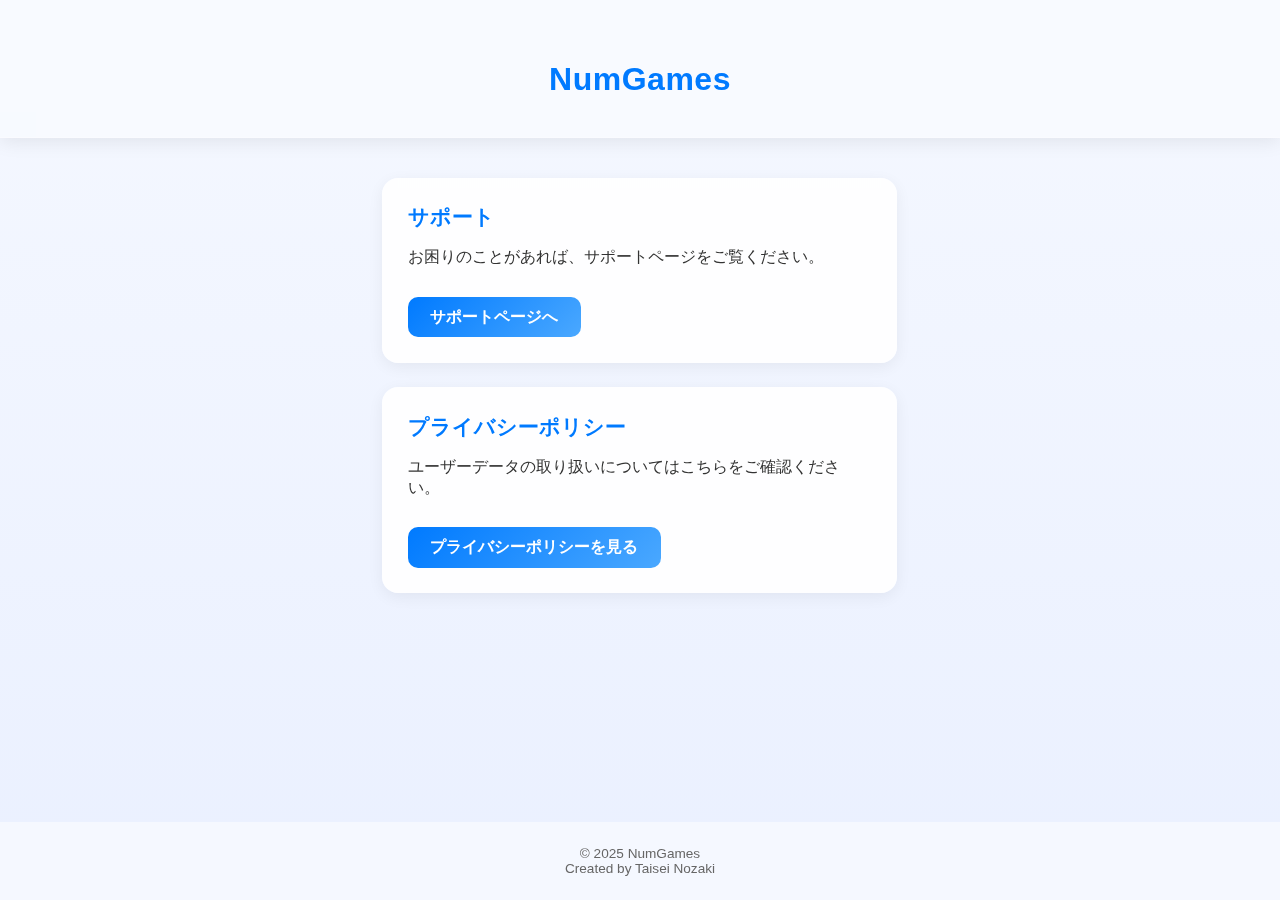
<file: index.html>
<!DOCTYPE html>
<html lang="ja">
<head>
  <meta charset="UTF-8">
  <meta name="viewport" content="width=device-width, initial-scale=1.0">
  <title>NumGames 公式サイト</title>
  <link rel="stylesheet" href="style.css">
</head>
<body>
  <header>
    <h1>NumGames</h1>
  </header>

  <main>

    <!-- <div class="card">
      <h2>遊び方</h2>
      <p>落ちてくる数字を式エリアにドロップして数字を合わせるゲーム。</p>
      <p>数字が目標値と同じになるとスコアが加算</p>
    </div>

    <div class="card">
      <h2>遊び方</h2>
      <p>iPhone / iPad 向けにダウンロード可能です。</p>
      <a href="https://apps.apple.com/jp/app/numgames/idXXXXXXXX" class="download-btn">App Store で入手</a>
    </div> -->
    
    <div class="card">
      <h2>サポート</h2>
      <p>お困りのことがあれば、サポートページをご覧ください。</p>
      <a href="support/index.html" class="button">サポートページへ</a>
    </div> 

    <div class="card">
      <h2>プライバシーポリシー</h2>
      <p>ユーザーデータの取り扱いについてはこちらをご確認ください。</p>
      <a href="privacy.html" class="button">プライバシーポリシーを見る</a>
    </div>
  </main>

  <footer>
    © 2025 NumGames<br>Created by Taisei Nozaki
  </footer>
</body>
</html>
</file>
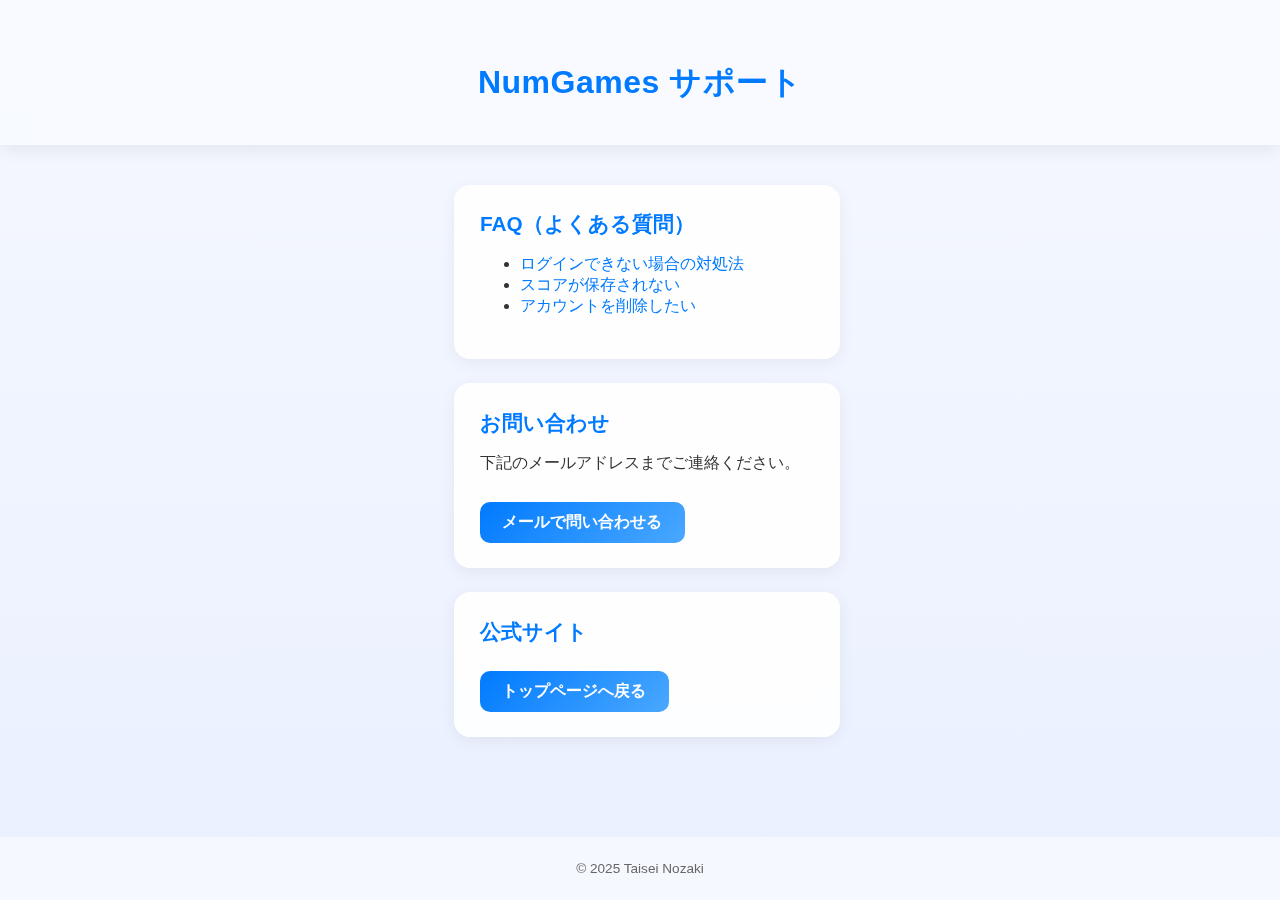
<file: support/index.html>
<!DOCTYPE html>
<html lang="ja">
<head>
  <meta charset="UTF-8">
  <meta name="viewport" content="width=device-width, initial-scale=1.0">
  <title>サポート | NumGames</title>
  <link rel="stylesheet" href="../style.css">
</head>
<body>
  <header>
    <h1>NumGames サポート</h1>
  </header>

  <main>
    <div class="card">
      <h2>FAQ（よくある質問）</h2>
      <ul>
        <li><a href="faq/login.html">ログインできない場合の対処法</a></li>
        <li><a href="faq/score.html">スコアが保存されない</a></li>
        <li><a href="faq/delete.html">アカウントを削除したい</a></li>
      </ul>
    </div>

    <div class="card">
      <h2>お問い合わせ</h2>
      <p>下記のメールアドレスまでご連絡ください。</p>
      <a href="mailto:support@example.com" class="button">メールで問い合わせる</a>
    </div>
    
    <div class="card">
      <h2>公式サイト</h2>
      <a href="../index.html" class="button">トップページへ戻る</a>
    </div>
  </main>

  <footer>
    © 2025 Taisei Nozaki
  </footer>
</body>
</html>
</file>
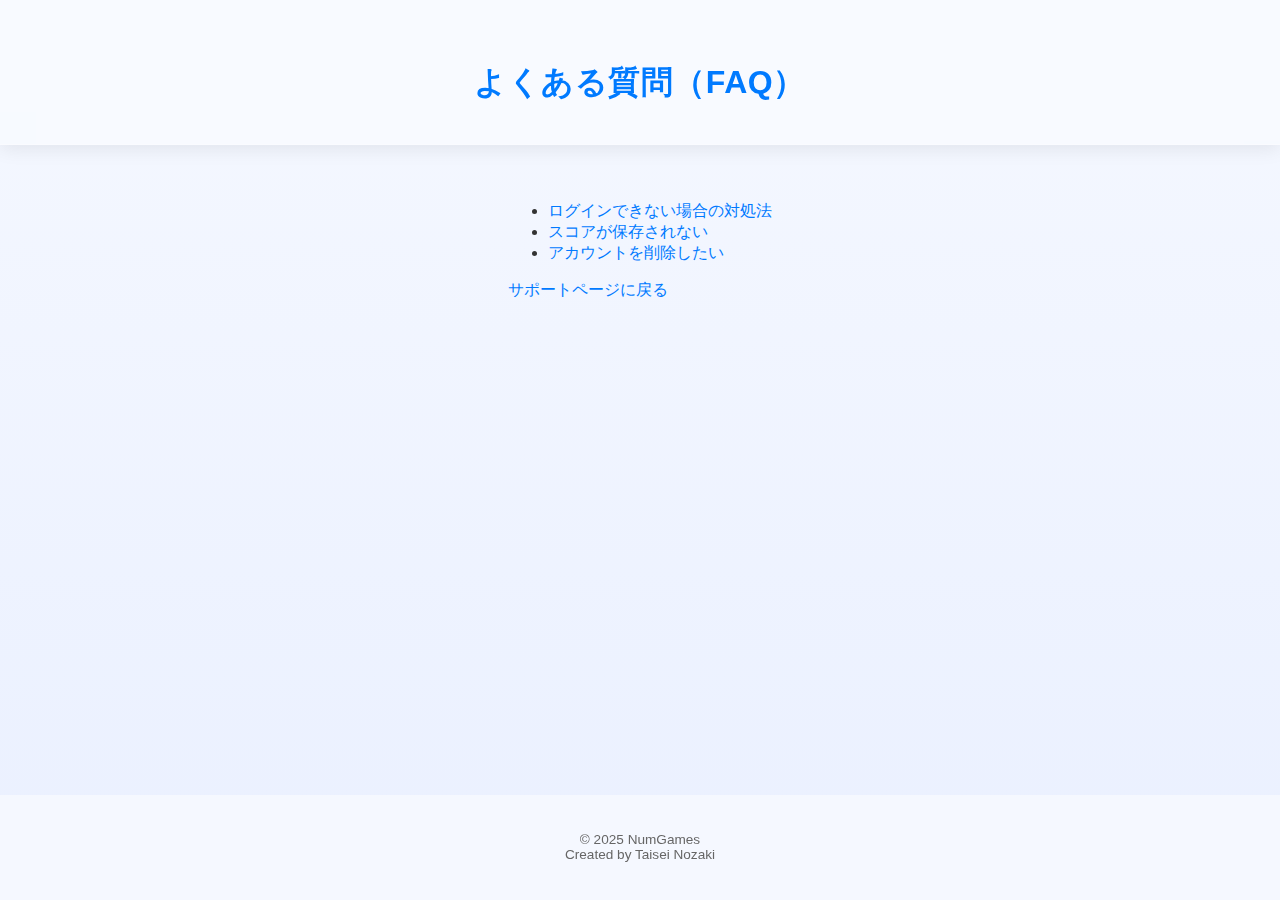
<file: support/faq/index.html>
<!DOCTYPE html>
<html lang="ja">
<head>
  <meta charset="UTF-8">
  <meta name="viewport" content="width=device-width, initial-scale=1.0">
  <title>FAQ - NumGames</title>
  <link rel="stylesheet" href="../../style.css">
</head>
<body class="faq-page">

  <header>
    <h1>よくある質問（FAQ）</h1>
  </header>

  <main>
    <ul class="link-list">
      <li><a href="login.html">ログインできない場合の対処法</a></li>
      <li><a href="score.html">スコアが保存されない</a></li>
      <li><a href="delete.html">アカウントを削除したい</a></li>
    </ul>

    <p><a href="../index.html">サポートページに戻る</a></p>
  </main>

  <footer>
    <p>© 2025 NumGames<br>Created by Taisei Nozaki</p>
  </footer>

</body>
</html>
</file>
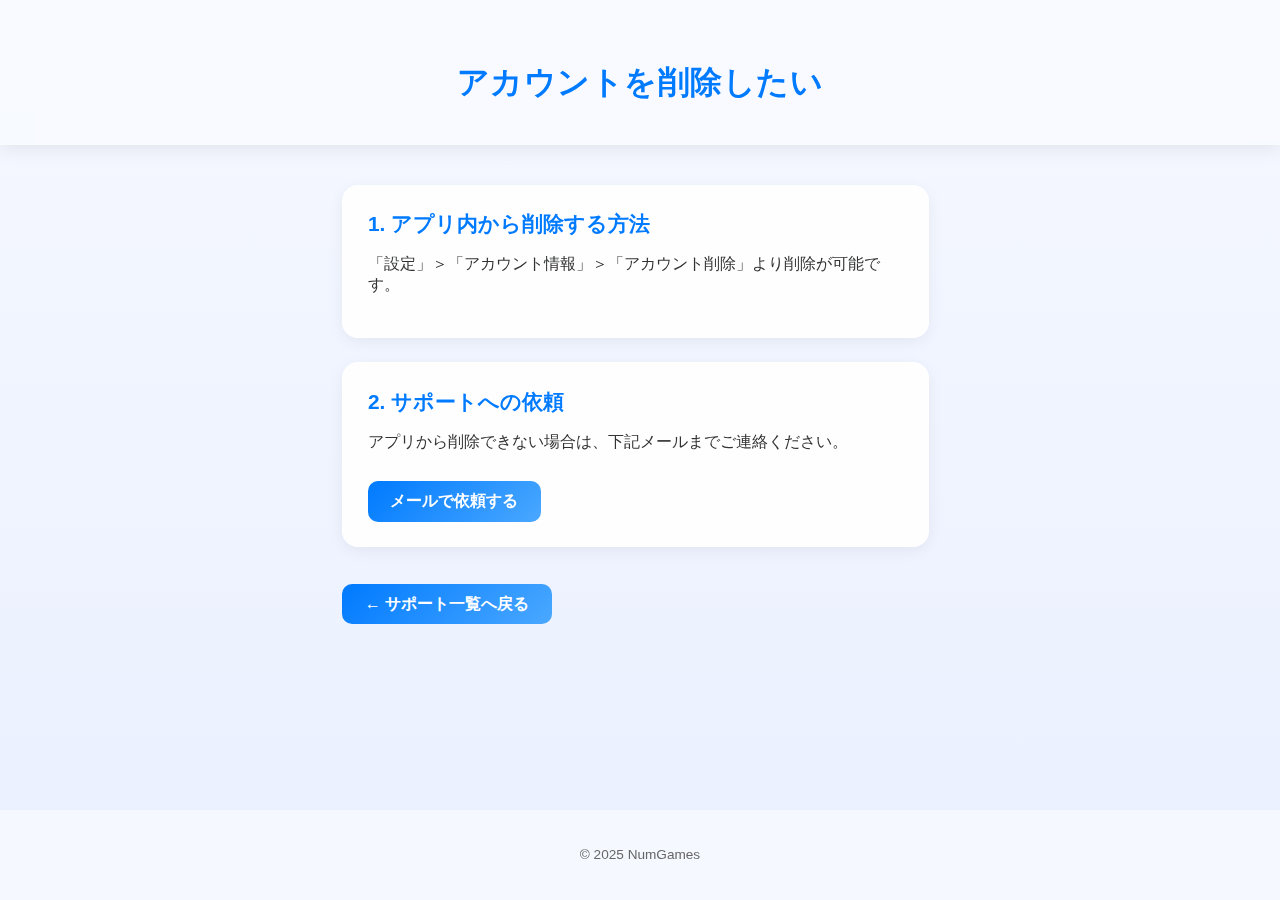
<file: faq/delete.html>
<!DOCTYPE html>
<html lang="ja">
<head>
  <meta charset="UTF-8">
  <meta name="viewport" content="width=device-width, initial-scale=1.0">
  <title>アカウントを削除したい - NumGamesサポート</title>
  <link rel="stylesheet" href="../style.css">
</head>
<body>
  <header>
    <h1>アカウントを削除したい</h1>
  </header>

  <main>
    <section class="card">
      <h2>1. アプリ内から削除する方法</h2>
      <p>「設定」＞「アカウント情報」＞「アカウント削除」より削除が可能です。</p>
    </section>

    <section class="card">
      <h2>2. サポートへの依頼</h2>
      <p>アプリから削除できない場合は、下記メールまでご連絡ください。</p>
      <a href="mailto:support@example.com" class="button">メールで依頼する</a>
    </section>

    <a href="../index.html" class="button">← サポート一覧へ戻る</a>
  </main>

  <footer>
    <p>© 2025 NumGames</p>
  </footer>
</body>
</html>
</file>
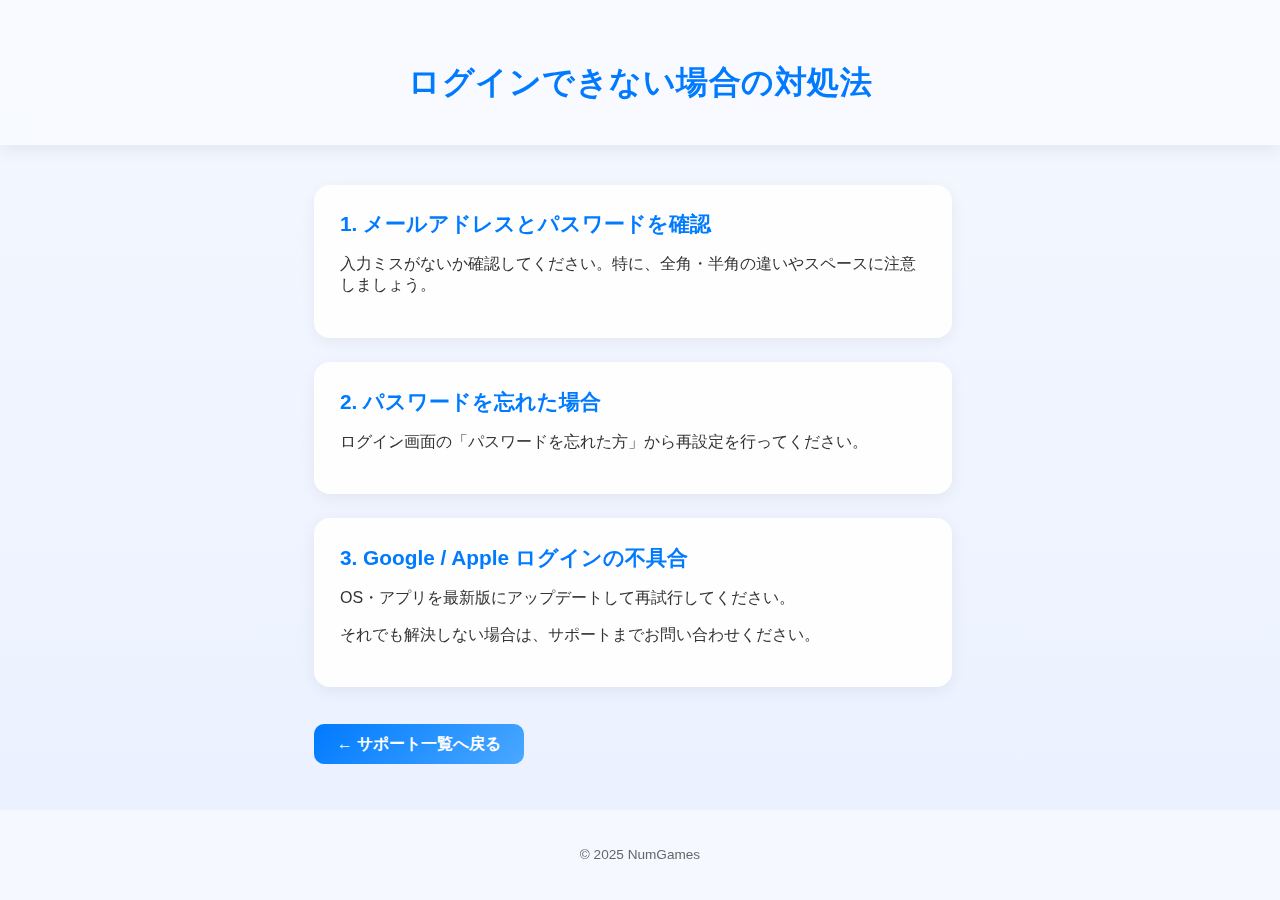
<file: faq/login.html>
<!DOCTYPE html>
<html lang="ja">
<head>
  <meta charset="UTF-8">
  <meta name="viewport" content="width=device-width, initial-scale=1.0">
  <title>ログインできない場合の対処法 - NumGamesサポート</title>
  <link rel="stylesheet" href="../style.css">
</head>
<body>
  <header>
    <h1>ログインできない場合の対処法</h1>
  </header>

  <main>
    <section class="card">
      <h2>1. メールアドレスとパスワードを確認</h2>
      <p>入力ミスがないか確認してください。特に、全角・半角の違いやスペースに注意しましょう。</p>
    </section>

    <section class="card">
      <h2>2. パスワードを忘れた場合</h2>
      <p>ログイン画面の「パスワードを忘れた方」から再設定を行ってください。</p>
    </section>

    <section class="card">
      <h2>3. Google / Apple ログインの不具合</h2>
      <p>OS・アプリを最新版にアップデートして再試行してください。</p>
      <p>それでも解決しない場合は、サポートまでお問い合わせください。</p>
    </section>

    <a href="../index.html" class="button">← サポート一覧へ戻る</a>
  </main>

  <footer>
    <p>© 2025 NumGames</p>
  </footer>
</body>
</html>
</file>
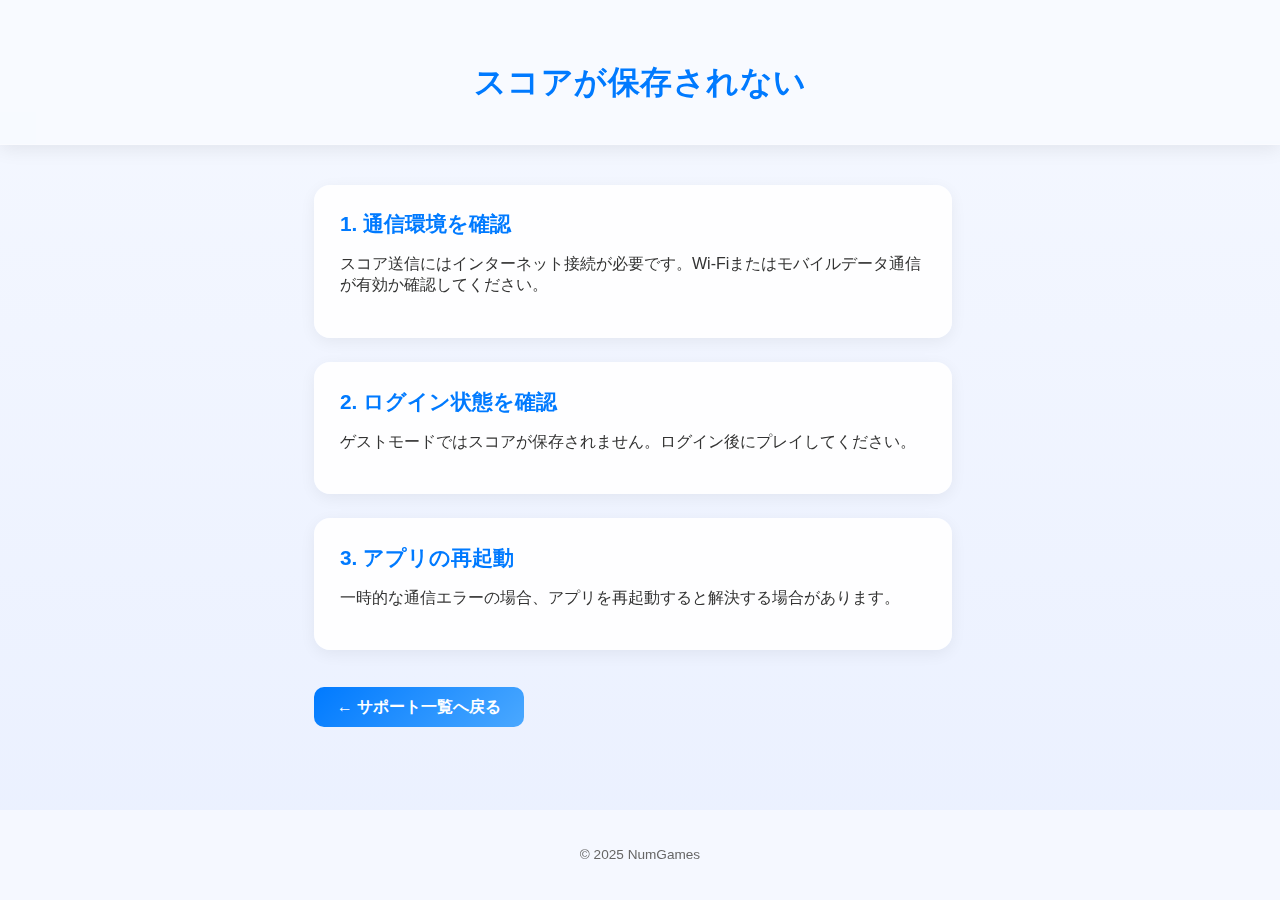
<file: faq/score.html>
<!DOCTYPE html>
<html lang="ja">
<head>
  <meta charset="UTF-8">
  <meta name="viewport" content="width=device-width, initial-scale=1.0">
  <title>スコアが保存されない - NumGamesサポート</title>
  <link rel="stylesheet" href="../style.css">
</head>
<body>
  <header>
    <h1>スコアが保存されない</h1>
  </header>

  <main>
    <section class="card">
      <h2>1. 通信環境を確認</h2>
      <p>スコア送信にはインターネット接続が必要です。Wi-Fiまたはモバイルデータ通信が有効か確認してください。</p>
    </section>

    <section class="card">
      <h2>2. ログイン状態を確認</h2>
      <p>ゲストモードではスコアが保存されません。ログイン後にプレイしてください。</p>
    </section>

    <section class="card">
      <h2>3. アプリの再起動</h2>
      <p>一時的な通信エラーの場合、アプリを再起動すると解決する場合があります。</p>
    </section>

    <a href="../index.html" class="button">← サポート一覧へ戻る</a>
  </main>

  <footer>
    <p>© 2025 NumGames</p>
  </footer>
</body>
</html>
</file>
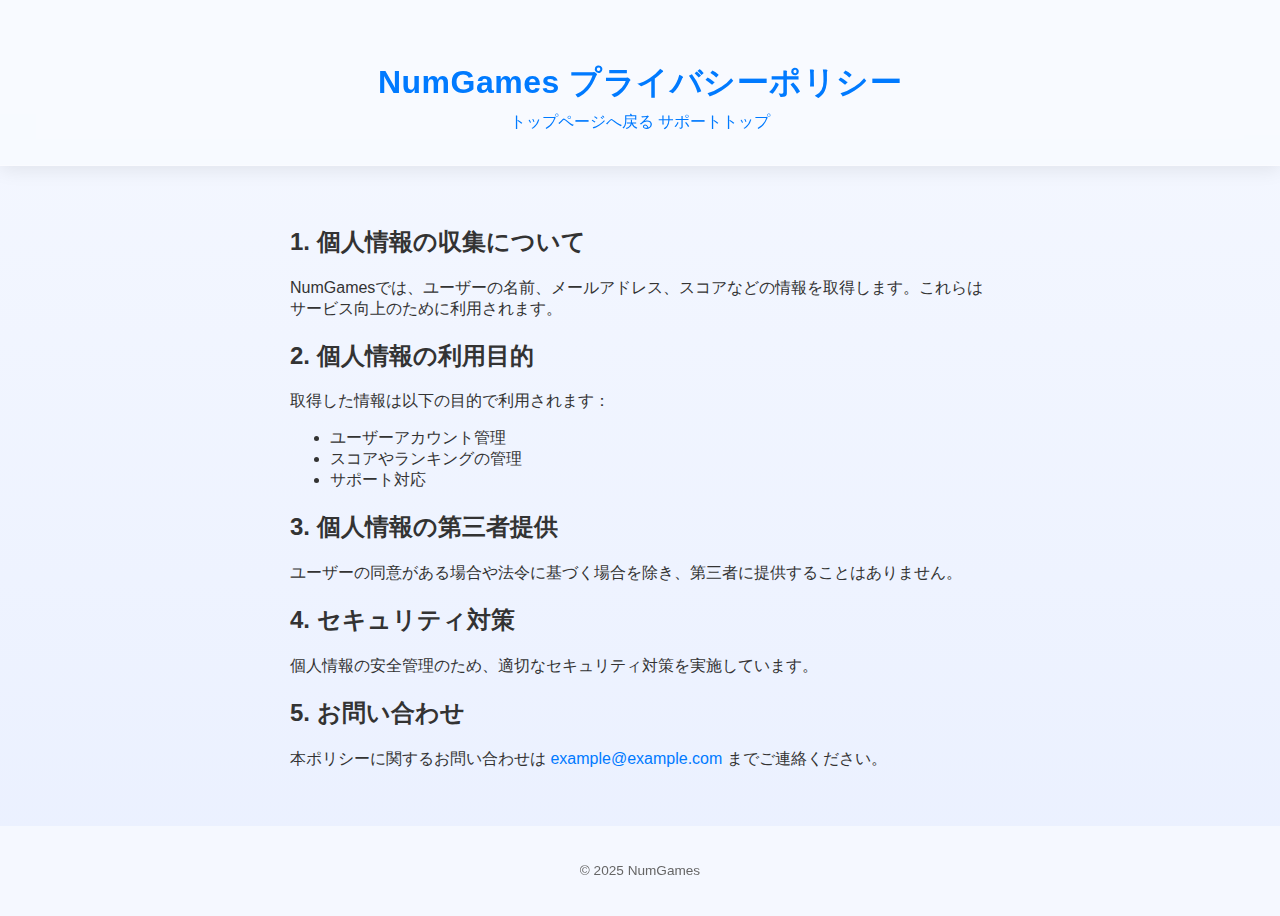
<file: support/privacy.html>
<!DOCTYPE html>
<html lang="ja">
<head>
    <meta charset="UTF-8">
    <meta name="viewport" content="width=device-width, initial-scale=1.0">
    <title>プライバシーポリシー - NumGames</title>
    <link rel="stylesheet" href="/style.css">
</head>
<body>
    <header>
        <h1>NumGames プライバシーポリシー</h1>
        <nav>
            <a href="../index.html">トップページへ戻る</a>
            <a href="index.html">サポートトップ</a>
        </nav>
    </header>

    <main>
        <section>
            <h2>1. 個人情報の収集について</h2>
            <p>NumGamesでは、ユーザーの名前、メールアドレス、スコアなどの情報を取得します。これらはサービス向上のために利用されます。</p>
        </section>

        <section>
            <h2>2. 個人情報の利用目的</h2>
            <p>取得した情報は以下の目的で利用されます：</p>
            <ul>
                <li>ユーザーアカウント管理</li>
                <li>スコアやランキングの管理</li>
                <li>サポート対応</li>
            </ul>
        </section>

        <section>
            <h2>3. 個人情報の第三者提供</h2>
            <p>ユーザーの同意がある場合や法令に基づく場合を除き、第三者に提供することはありません。</p>
        </section>

        <section>
            <h2>4. セキュリティ対策</h2>
            <p>個人情報の安全管理のため、適切なセキュリティ対策を実施しています。</p>
        </section>

        <section>
            <h2>5. お問い合わせ</h2>
            <p>本ポリシーに関するお問い合わせは <a href="mailto:example@example.com">example@example.com</a> までご連絡ください。</p>
        </section>
    </main>

    <footer>
        <p>© 2025 NumGames</p>
    </footer>
</body>
</html>
</file>
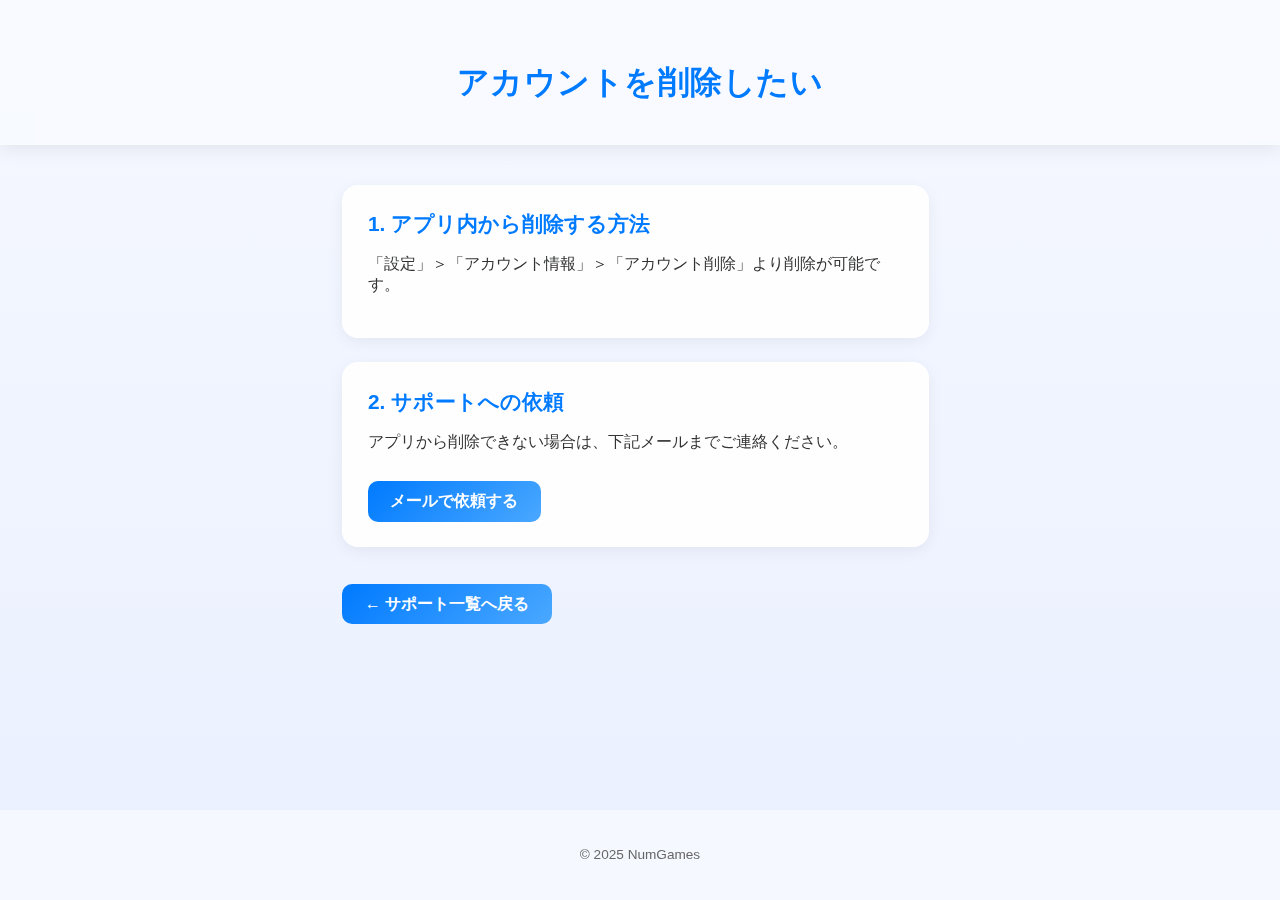
<file: support/faq/delete.html>
<!DOCTYPE html>
<html lang="ja">
<head>
  <meta charset="UTF-8">
  <meta name="viewport" content="width=device-width, initial-scale=1.0">
  <title>アカウントを削除したい - NumGamesサポート</title>
  <link rel="stylesheet" href="/style.css">
</head>
<body>
  <header>
    <h1>アカウントを削除したい</h1>
  </header>

  <main>
    <section class="card">
      <h2>1. アプリ内から削除する方法</h2>
      <p>「設定」＞「アカウント情報」＞「アカウント削除」より削除が可能です。</p>
    </section>

    <section class="card">
      <h2>2. サポートへの依頼</h2>
      <p>アプリから削除できない場合は、下記メールまでご連絡ください。</p>
      <a href="mailto:support@example.com" class="button">メールで依頼する</a>
    </section>

    <a href="../index.html" class="button">← サポート一覧へ戻る</a>
  </main>

  <footer>
    <p>© 2025 NumGames</p>
  </footer>
</body>
</html>
</file>
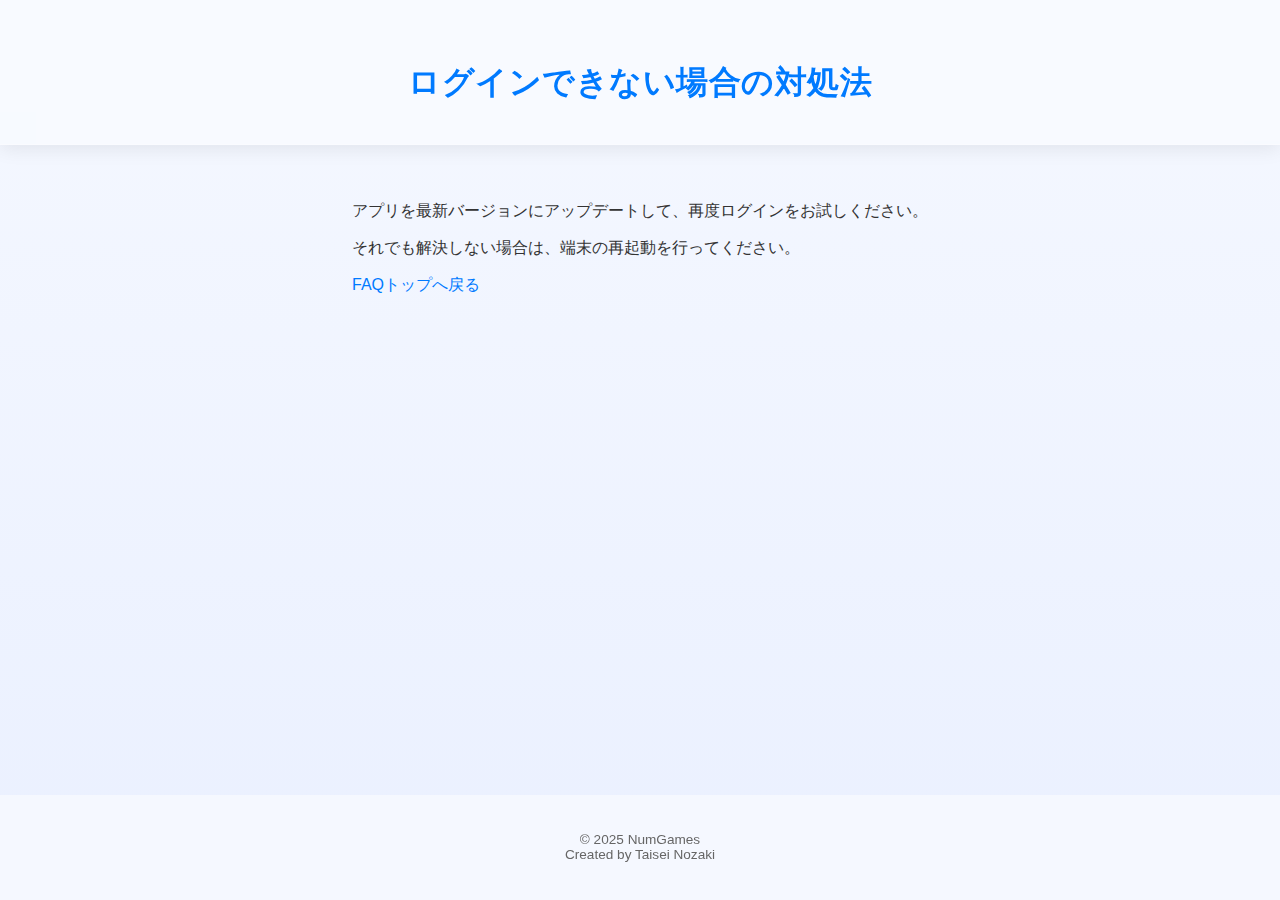
<file: support/faq/login.html>
<!DOCTYPE html>
<html lang="ja">
<head>
  <meta charset="UTF-8">
  <meta name="viewport" content="width=device-width, initial-scale=1.0">
  <title>ログインできない場合 - NumGames</title>
  <link rel="stylesheet" href="../../style.css">
</head>
<body class="faq-detail-page">

  <header>
    <h1>ログインできない場合の対処法</h1>
  </header>

  <main>
    <p>アプリを最新バージョンにアップデートして、再度ログインをお試しください。</p>
    <p>それでも解決しない場合は、端末の再起動を行ってください。</p>

    <a href="index.html" class="btn">FAQトップへ戻る</a>
  </main>

  <footer>
    <p>© 2025 NumGames<br>Created by Taisei Nozaki</p>
  </footer>

</body>
</html>
</file>
<file: style.css>
/* ====== 基本設定 ====== */
body {
  font-family: -apple-system, BlinkMacSystemFont, "Helvetica Neue", sans-serif;
  margin: 0;
  padding: 0;
  background: linear-gradient(180deg, #f5f8ff 0%, #eaf0ff 100%);
  color: #333;
  min-height: 100vh;
  display: flex;
  flex-direction: column;
}

/* ====== ヘッダー（透明感あり） ====== */
header {
  position: relative;
  text-align: center;
  padding: 2.5rem 1rem 2rem;
  background: rgba(255, 255, 255, 0.35);
  backdrop-filter: blur(14px);
  -webkit-backdrop-filter: blur(14px);
  border-bottom: 1px solid rgba(255, 255, 255, 0.3);
  box-shadow: 0 4px 18px rgba(0, 0, 0, 0.08);
  z-index: 100;
}

header h1 {
  margin-bottom: 0.4rem;
  font-size: 2rem;
  font-weight: 700;
  color: #007aff;
  letter-spacing: 0.5px;
}

header p {
  font-size: 0.95rem;
  opacity: 0.8;
  color: #444;
}

/* ====== メイン ====== */
main {
  flex: 1;
  max-width: 700px;
  margin: 2.5rem auto;
  padding: 0 1rem;
}

/* ====== カード ====== */
.card {
  background: rgba(255, 255, 255, 0.9);
  border-radius: 16px;
  padding: 1.6rem;
  margin-bottom: 1.5rem;
  box-shadow: 0 4px 16px rgba(0, 0, 0, 0.06);
  backdrop-filter: blur(6px);
  -webkit-backdrop-filter: blur(6px);
  transition: transform 0.2s ease, box-shadow 0.2s ease;
  width: 600px;   /* 固定 */
  max-width: 600px;  /* ← PCでは最大600px */
  width: 90%;
}

.card:hover {
  transform: translateY(-3px);
  box-shadow: 0 8px 20px rgba(0, 0, 0, 0.1);
}

.card h2 {
  margin-top: 0;
  color: #007aff;
  font-size: 1.3rem;
  margin-bottom: 0.8rem;
}

/* ====== リンク ====== */
a {
  color: #007aff;
  text-decoration: none;
  transition: 0.2s;
}

a:hover {
  text-decoration: underline;
}

/* ====== ボタン ====== */
.button {
  display: inline-block;
  background: linear-gradient(135deg, #007aff, #4aa8ff);
  color: white;
  padding: 0.6rem 1.4rem;
  border-radius: 10px;
  text-decoration: none;
  font-weight: 600;
  margin-top: 0.8rem;
  transition: background 0.2s, transform 0.15s;
}

.button:hover {
  background: linear-gradient(135deg, #0063d1, #3389ff);
  transform: translateY(-2px);
}

/* ====== フッター ====== */
footer {
  text-align: center;
  font-size: 0.85rem;
  padding: 1.5rem 0;
  color: #666;
  background: rgba(255, 255, 255, 0.5);
  backdrop-filter: blur(10px);
  -webkit-backdrop-filter: blur(10px);
}

/* ====== レスポンシブ対応 ====== */
@media (max-width: 600px) {
  header h1 {
    font-size: 1.6rem;
  }
  main {
    padding: 0 0.8rem;
  }
  .card {
    padding: 1.2rem;
  }
}
</file>
